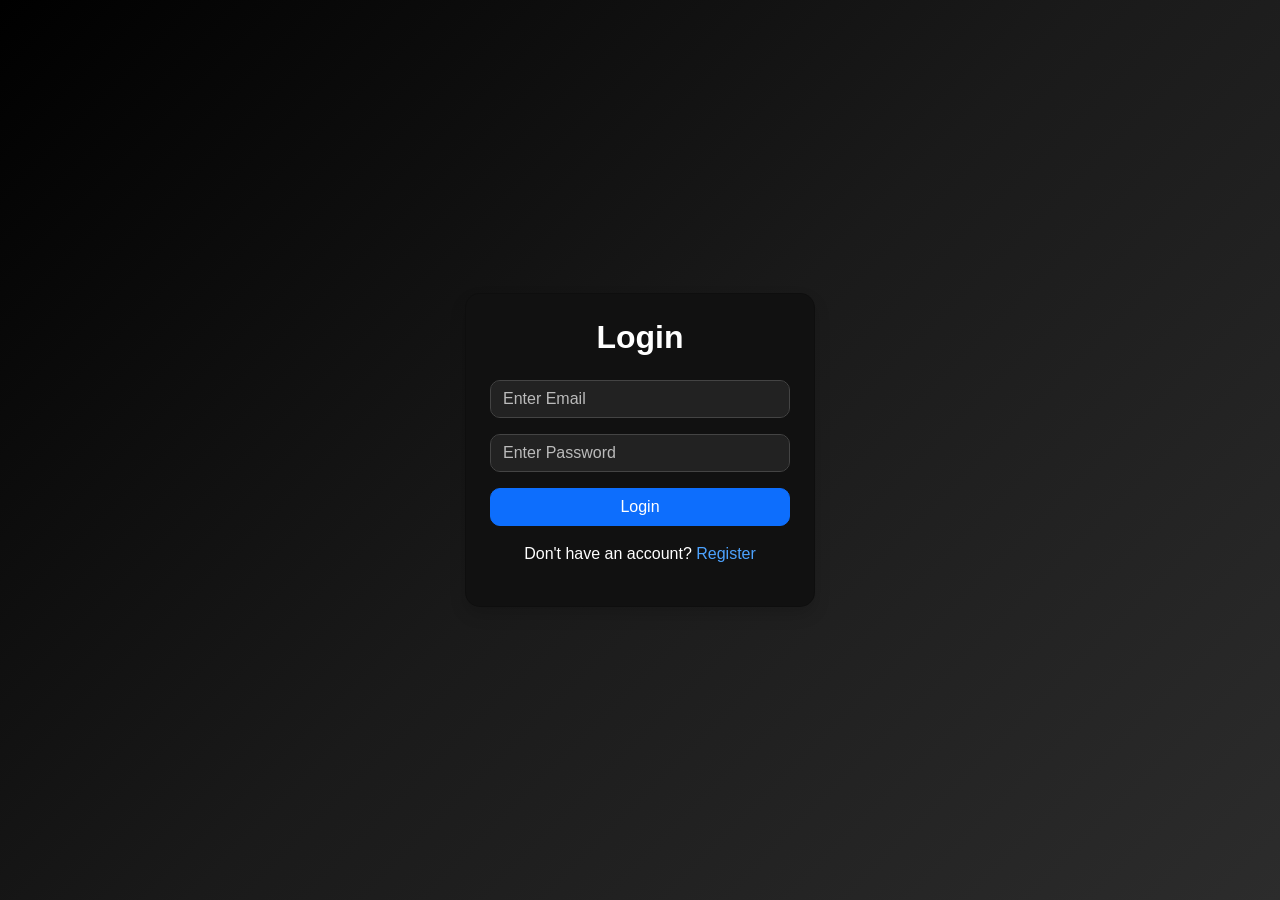
<file: index.html>
<!DOCTYPE html>
<html lang="en">
<head>
    <meta charset="UTF-8">
    <meta name="viewport" content="width=device-width, initial-scale=1.0">

    <title>Login Page</title>

    <!-- Bootstrap -->
    <link href="https://cdn.jsdelivr.net/npm/bootstrap@5.3.0/dist/css/bootstrap.min.css" rel="stylesheet">

    <!-- CSS File -->
    <link rel="stylesheet" href="style.css">
</head>

<body>

<div class="container d-flex justify-content-center align-items-center vh-100">

    <div class="card p-4 shadow login-box" style="width: 350px;">

        <h2 class="text-center mb-4">Login</h2>

        <form onsubmit="return validateLogin(event)">

            <input type="email" id="email"
            class="form-control mb-3"
            placeholder="Enter Email"
            required>

            <input type="password" id="password"
            class="form-control mb-3"
            placeholder="Enter Password"
            required>

            <button type="submit" class="btn btn-primary w-100">
                Login
            </button>

        </form>

        <p class="text-center mt-3">
            Don't have an account?
            <a href="register.html">Register</a>
        </p>

    </div>

</div>

<script src="script.js"></script>

</body>
</html>
</file>
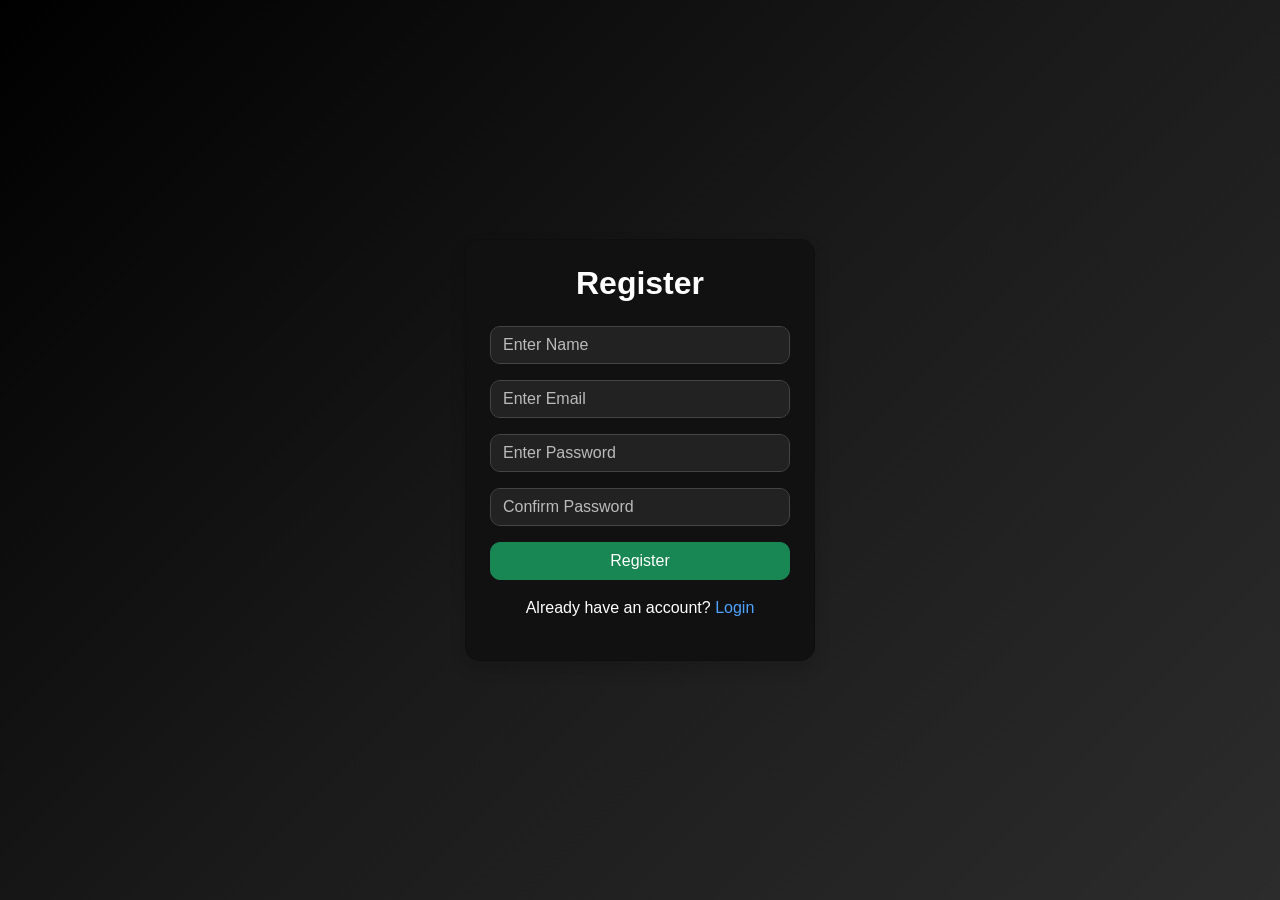
<file: register.html>
<!DOCTYPE html>
<html lang="en">
<head>
    <meta charset="UTF-8">
    <meta name="viewport" content="width=device-width, initial-scale=1.0">

    <title>Register Page</title>

    <link href="https://cdn.jsdelivr.net/npm/bootstrap@5.3.0/dist/css/bootstrap.min.css" rel="stylesheet">

    <link rel="stylesheet" href="style.css">
</head>

<body>

<div class="container d-flex justify-content-center align-items-center vh-100">

    <div class="card p-4 shadow login-box" style="width: 350px;">

        <h2 class="text-center mb-4">Register</h2>

        <form onsubmit="return validateRegister(event)">

            <input type="text" id="name"
            class="form-control mb-3"
            placeholder="Enter Name"
            required>

            <input type="email" id="regemail"
            class="form-control mb-3"
            placeholder="Enter Email"
            required>

            <input type="password" id="regpassword"
            class="form-control mb-3"
            placeholder="Enter Password"
            required>

            <input type="password" id="confirmpassword"
            class="form-control mb-3"
            placeholder="Confirm Password"
            required>

            <button type="submit" class="btn btn-success w-100">
                Register
            </button>

        </form>

        <p class="text-center mt-3">
            Already have an account?
            <a href="index.html">Login</a>
        </p>

    </div>

</div>

<script src="script.js"></script>

</body>
</html>
</file>
<file: style.css>
body{
    margin: 0;
    padding: 0;
    height: 100vh;

    background: linear-gradient(135deg, #000000, #1a1a1a, #2c2c2c);

    font-family: Arial, sans-serif;
}

.login-box{
    width: 350px;
    border-radius: 15px;
    background-color: #111111;
    color: white;
}

h2{
    font-weight: bold;
    color: white;
}

.form-control{
    border-radius: 10px;
    background-color: #222;
    color: white;
    border: 1px solid #444;
}

.form-control::placeholder{
    color: #bbbbbb;
}

.form-control:focus{
    background-color: #222;
    color: white;
    border-color: #0d6efd;
    box-shadow: none;
}

.btn{
    border-radius: 10px;
}

p{
    color: white;
}

a{
    color: #4da3ff;
    text-decoration: none;
}

a:hover{
    text-decoration: underline;
}
</file>
